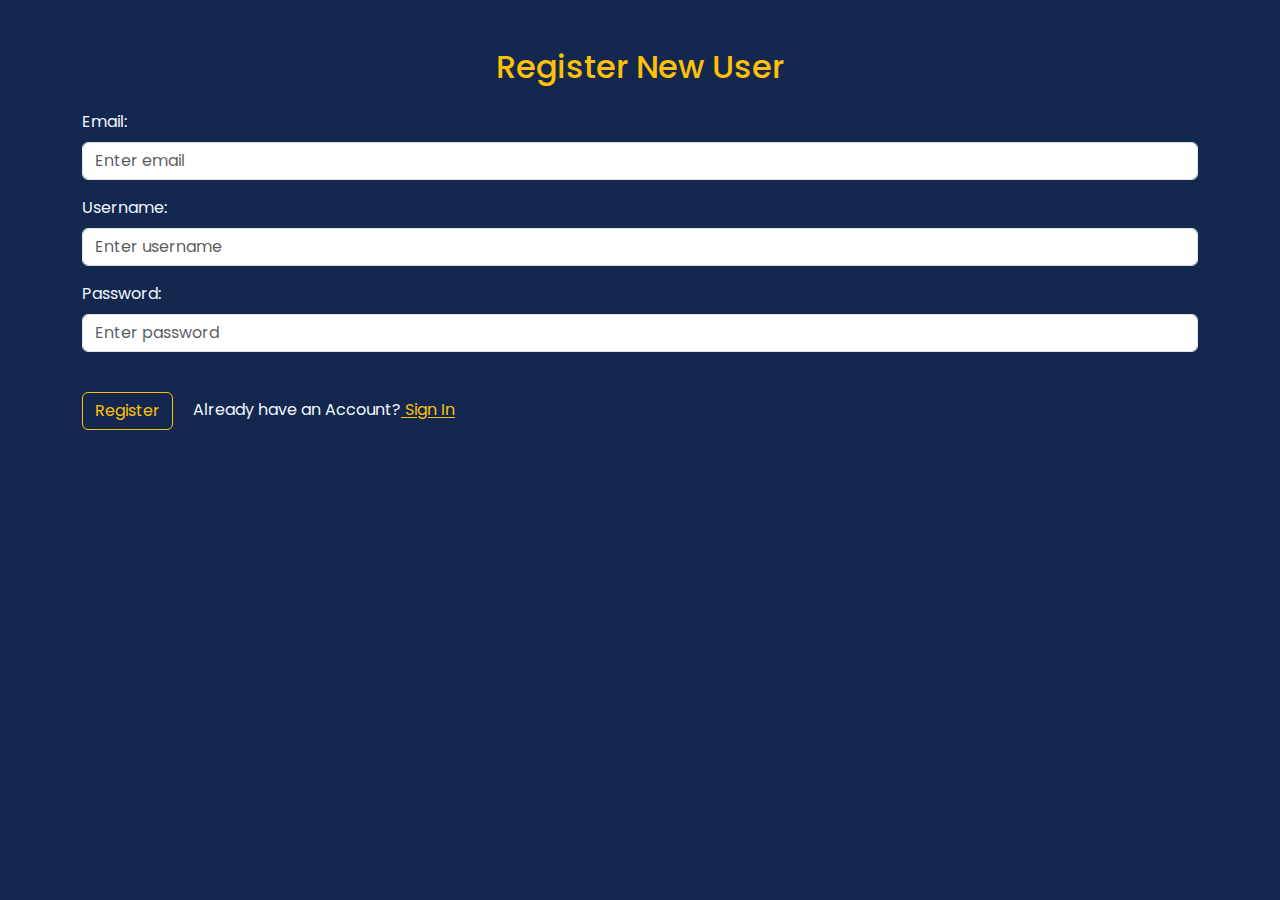
<file: Frontend/index.html>
<!DOCTYPE html>
<html lang="en">

<head>
    <meta charset="UTF-8">
    <meta name="viewport" content="width=device-width, initial-scale=1.0">
    <!-- Bootstrap CDN -->
    <link href="https://cdn.jsdelivr.net/npm/bootstrap@5.3.3/dist/css/bootstrap.min.css" rel="stylesheet">
    <script src="https://cdn.jsdelivr.net/npm/bootstrap@5.3.3/dist/js/bootstrap.bundle.min.js"></script>
    <!-- Custom CSS -->
    <link rel="stylesheet" href="../style.css">
    <title>Register User</title>
</head>

<body>
    <div>
        <form class="container" id="register-form">
            <div id="msg1" class="alert alert-danger text-center d-none"> 
            </div>
            <h2 class="text-center mt-5 text-warning">Register New User</h2>
            <div class="mb-3 mt-4">
                <label for="email" class="form-label">Email:</label>
                <input type="email" class="form-control" placeholder="Enter email" name="email">
            </div>
            <div class="mb-3">
                <label for="username" class="form-label">Username:</label>
                <input type="text" class="form-control" placeholder="Enter username" name="username">
            </div>
            <div class="mb-3">
                <label for="pwd" class="form-label">Password:</label>
                <input type="password" class="form-control" placeholder="Enter password" name="password">
            </div>
            <br>
            <button type="submit" class="btn btn-outline-warning">Register</button>
            &nbsp; &nbsp;
            <span>Already have an Account?</span><a href="SignIn.html" class="text-warning"> Sign In </a>
        </form>
    </div>
</body>
<script src="../backend/RegisterScript.js"></script>
</html>
</file>
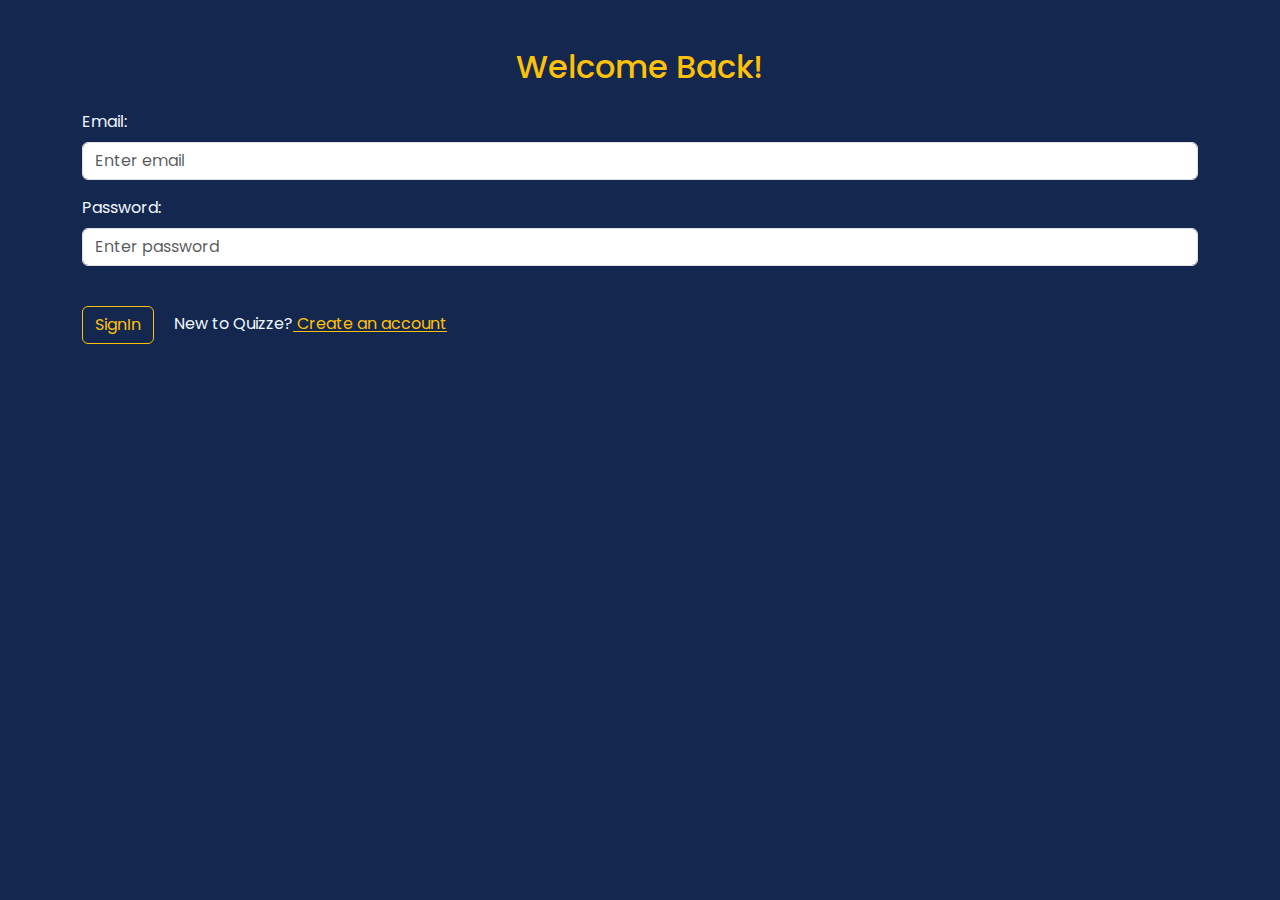
<file: Frontend/SignIn.html>
<!DOCTYPE html>
<html lang="en">

<head>
    <meta charset="UTF-8">
    <meta name="viewport" content="width=device-width, initial-scale=1.0">
    <!-- Bootstrap CDN -->
    <link href="https://cdn.jsdelivr.net/npm/bootstrap@5.3.3/dist/css/bootstrap.min.css" rel="stylesheet">
    <script src="https://cdn.jsdelivr.net/npm/bootstrap@5.3.3/dist/js/bootstrap.bundle.min.js"></script>
    <!-- Custom CSS -->
    <link rel="stylesheet" href="../style.css">
    <title>SignIn User</title>
</head>

<body>
    <div>
        <form class="container" id="signin-form">
            <div id="msg1" class="alert alert-danger text-center d-none"> 
            </div>
            <div id="msg2" class="alert alert-success text-center d-none"> 
                Login Successful!
            </div>
            <h2 class="text-center mt-5 text-warning">Welcome Back!</h2>
            <div id="login-form" class="mb-3 mt-4">
                <label for="email" class="form-label">Email:</label>
                <input type="email" class="form-control" placeholder="Enter email" name="email" >
            </div>
            <div class="mb-3">
                <label for="pwd" class="form-label">Password:</label>
                <input type="password" class="form-control" placeholder="Enter password" name="password" >
            </div>
            <br>
            <button id="signin-btn" type="submit" class="btn btn-outline-warning">SignIn</button>
            &nbsp; &nbsp;
            <span>New to Quizze?</span><a href="index.html" class="text-warning"> Create an account </a>
        </form>
    </div>
</body>
<script src="../backend/SignInScript.js"></script>
</html>
</file>
<file: style.css>
@import url("https://fonts.googleapis.com/css2?family=Poppins:ital,wght@0,100;0,200;0,300;0,400;0,500;0,600;0,700;0,800;0,900;1,100;1,200;1,300;1,400;1,500;1,600;1,700;1,800;1,900&display=swap");

body {
  background-color: #13274f;
  color: #f0f8ff;
  font-family: "Poppins";
}
/* #user-quiz-form-container{
  background-color: #f0f8ff;
  color: #13274f;
  padding: 10px;
  border-radius: 4px;
} */
</file>
